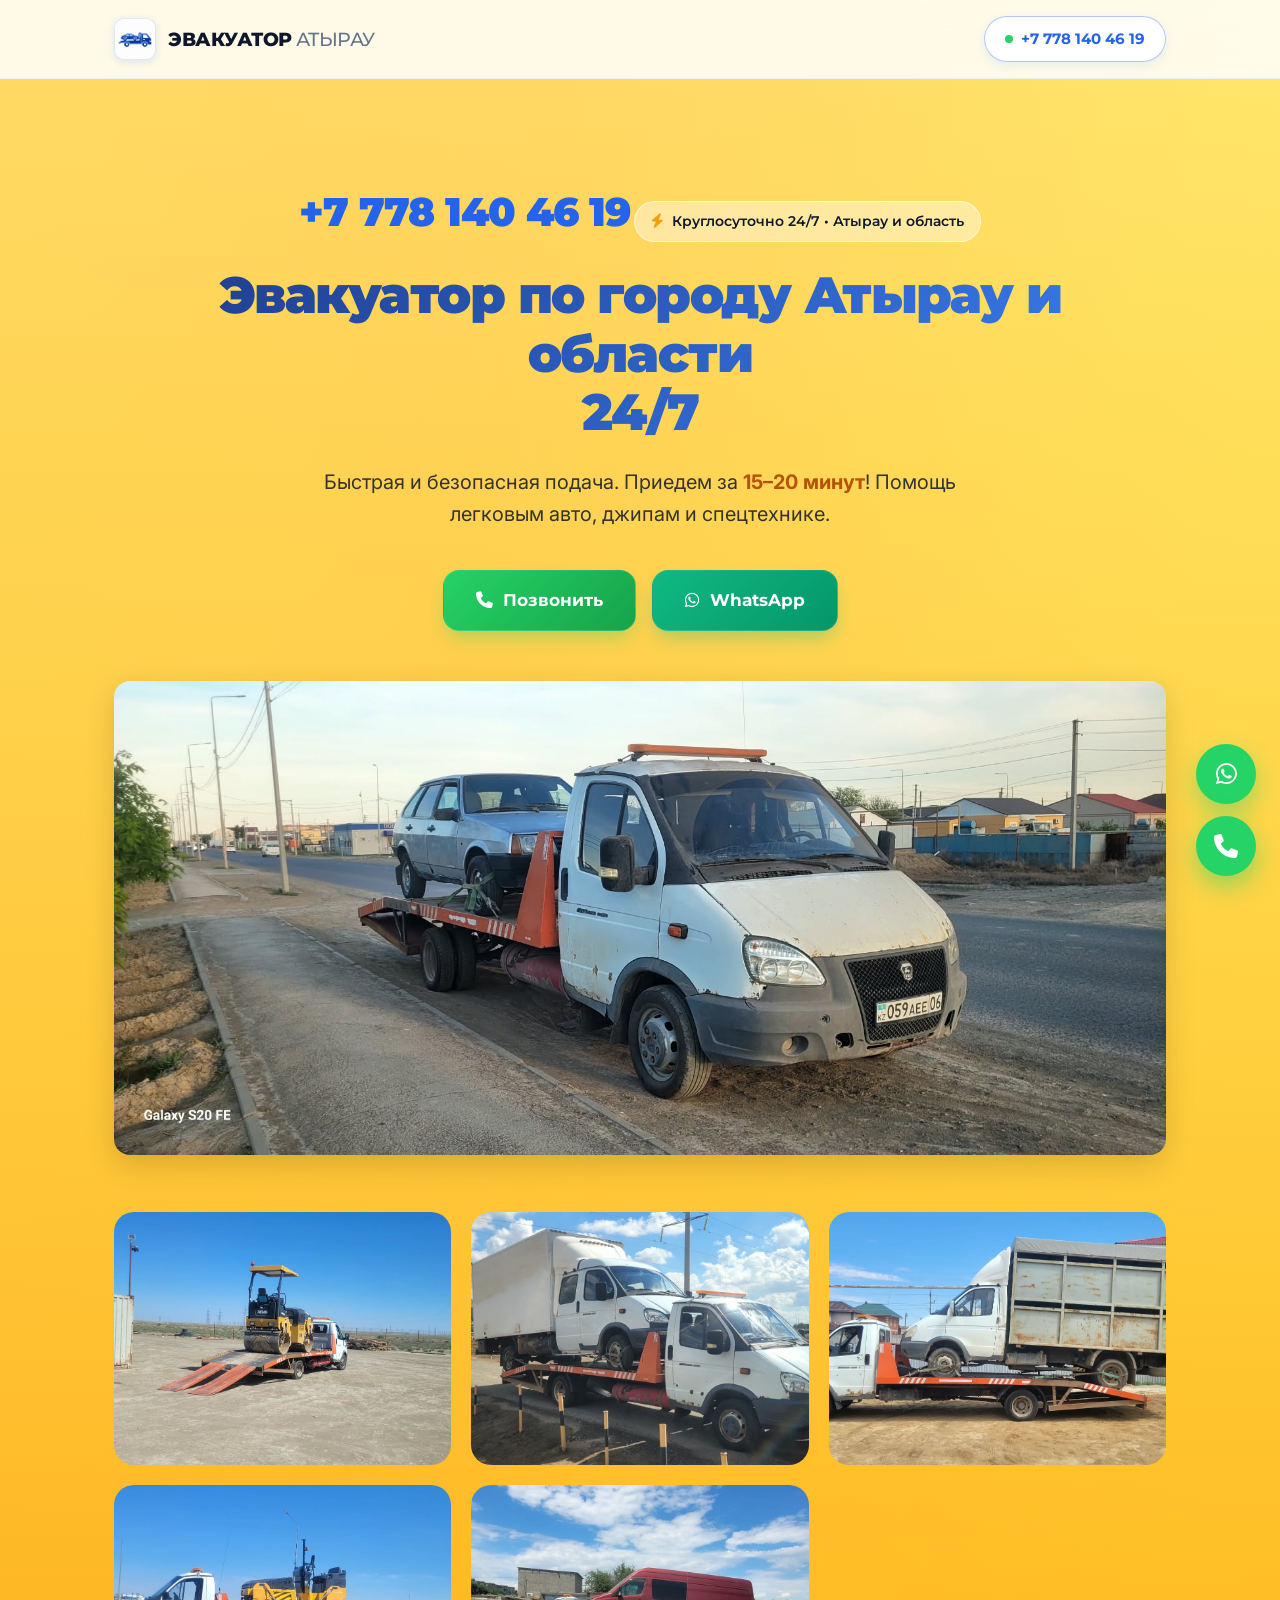
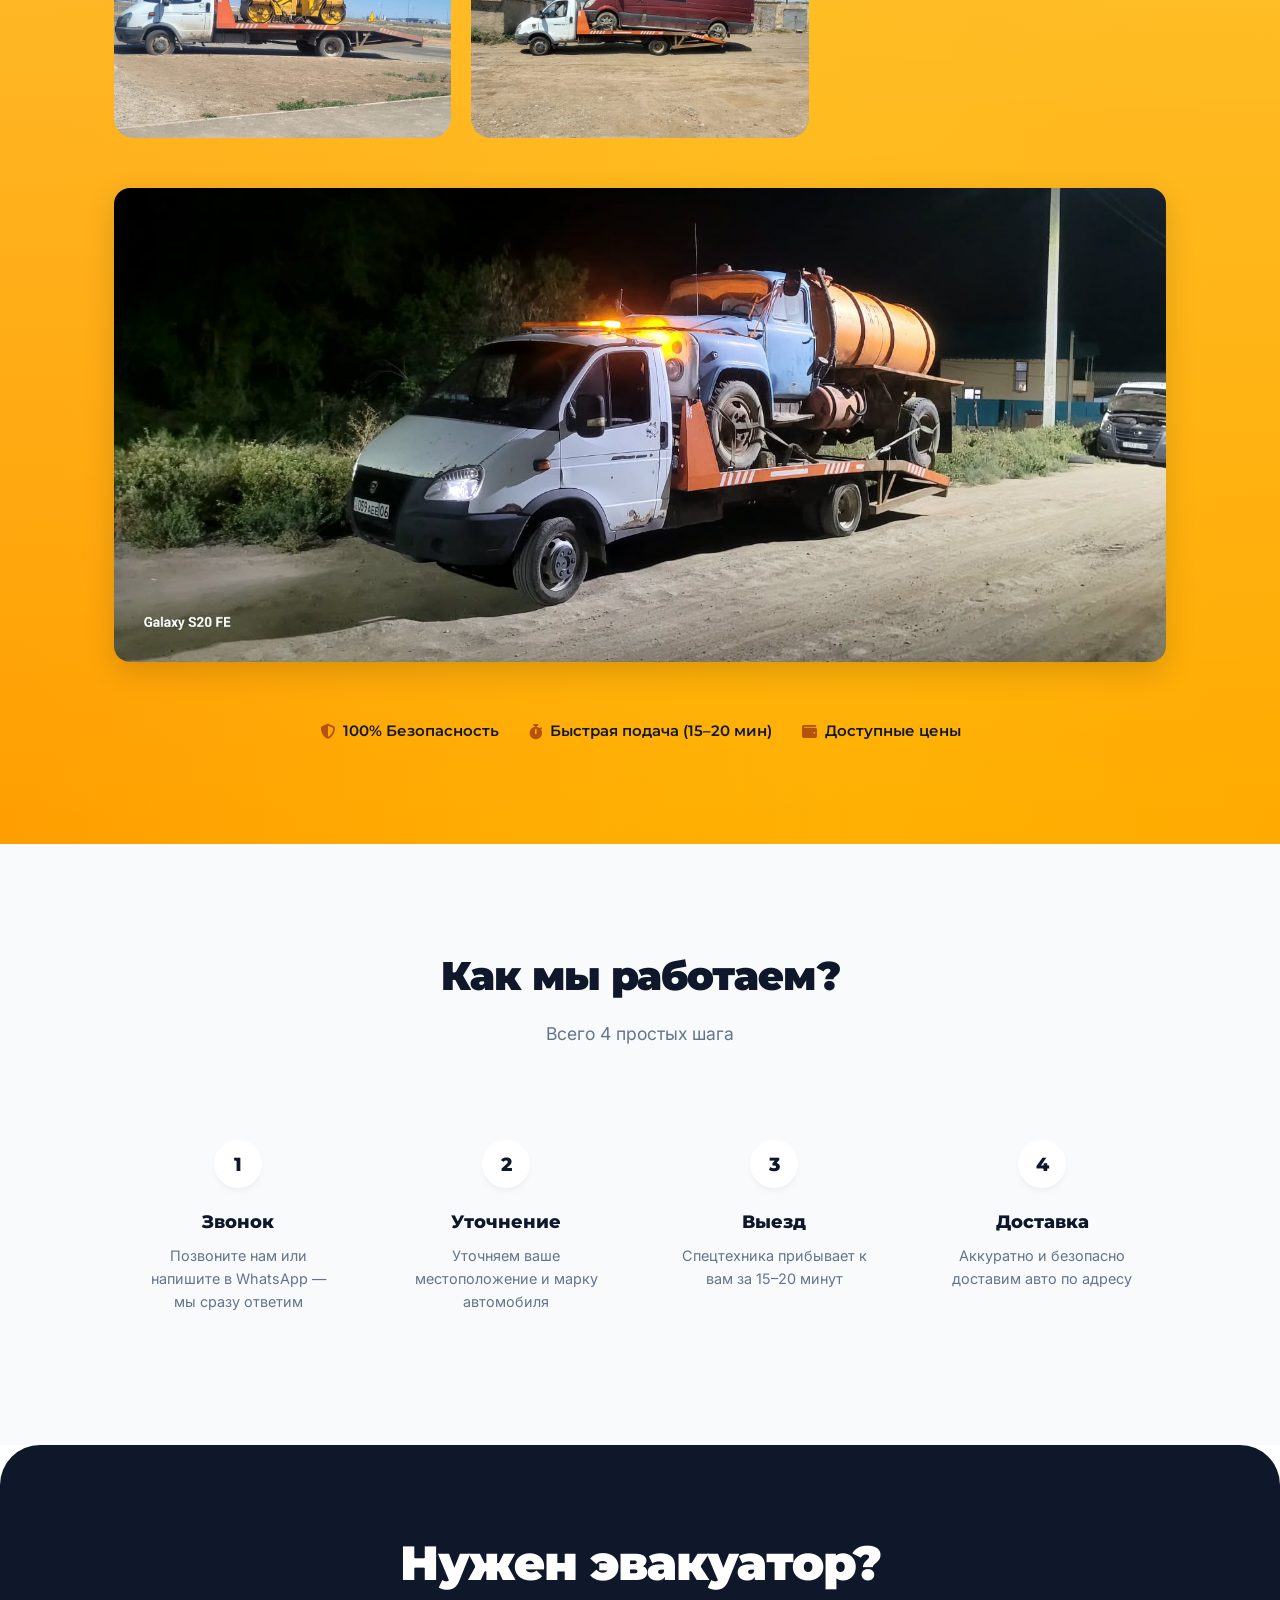
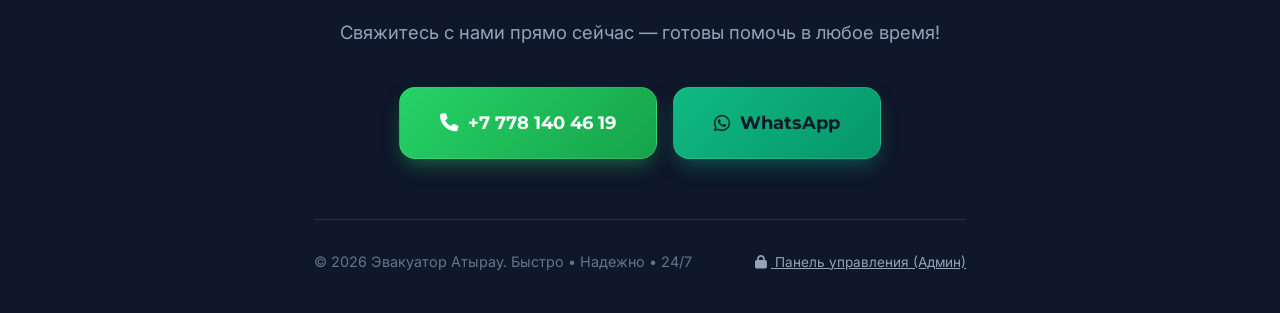
<file: evacuator-atyrau/index.html>
<!DOCTYPE html>
<html lang="ru">

<head>
    <meta charset="UTF-8">
    <meta name="viewport" content="width=device-width, initial-scale=1.0">
    <title>Эвакуатор Атырау — Круглосуточная помощь 24/7 | Подача за 15 минут</title>
    <meta name="description" content="Круглосуточный эвакуатор в Атырау и по области. Подача за 15-20 минут. Доступные цены, безопасная погрузка легковых авто, внедорожников и спецтехники. Звоните: +7 778 140 46 19">
    <link rel="preconnect" href="https://fonts.googleapis.com">
    <link rel="preconnect" href="https://fonts.gstatic.com" crossorigin>
    <link href="https://fonts.googleapis.com/css2?family=Inter:wght@400;500;600;700&family=Montserrat:wght@500;600;700;800;900&display=swap" rel="stylesheet">
    <link rel="stylesheet" href="https://cdnjs.cloudflare.com/ajax/libs/font-awesome/6.4.0/css/all.min.css">
    <link href="https://unpkg.com/aos@2.3.1/dist/aos.css" rel="stylesheet">
    <link rel="stylesheet" href="styles.css?v=8">
    <!-- Google Search & Browser Round Favicon -->
    <link rel="icon" type="image/png" href="23.png">
    <link rel="apple-touch-icon" href="23.png">
    <meta name="theme-color" content="#2563eb">
</head>

<body>

    <!-- NAVBAR -->
    <nav class="glass-nav">
        <div class="container nav-wrapper">
            <a href="#" class="brand" title="Эвакуатор Атырау">
                <img src="23.png" alt="Эвакуатор Атырау" class="brand-logo" width="42" height="42" style="width: 42px; height: 42px; object-fit: contain; border-radius: 10px; background: #ffffff; padding: 2px; box-shadow: 0 2px 8px rgba(37, 99, 235, 0.15); border: 1px solid rgba(37, 99, 235, 0.15); flex-shrink: 0;">
                <div class="brand-text">ЭВАКУАТОР<span>АТЫРАУ</span></div>
            </a>
            <div style="display: flex; gap: 10px; align-items: center;">
                <a href="tel:+77781404619" class="nav-cta" style="color: #2563eb !important; border-color: rgba(37, 99, 235, 0.35) !important;">
                    <span class="pulsing-dot"></span>
                    +7 778 140 46 19
                </a>
            </div>
        </div>
    </nav>

    <main>
        <!-- HERO SECTION -->
        <section class="hero">
            <div class="hero-bg-blur"></div>
            <div class="container hero-content">
                <a href="tel:+77781404619" data-aos="fade-down" style="display: inline-block; font-family: var(--font-heading); font-size: clamp(1.5rem, 7vw, 2.5rem); font-weight: 900; color: #2563eb !important; margin-bottom: 20px; text-decoration: none; letter-spacing: -1px; white-space: nowrap;">
                    +7 778 140 46 19
                </a>

                <div class="badge" data-aos="fade-down" data-aos-delay="100">
                    <i class="fa-solid fa-bolt text-amber"></i> Круглосуточно 24/7 • Атырау и область
                </div>

                <h1 class="hero-title text-blue" data-aos="zoom-in" data-aos-delay="100">
                    Эвакуатор по городу Атырау и области <br>
                    24/7
                </h1>

                <p class="hero-subtitle" data-aos="fade-up" data-aos-delay="150">
                    Быстрая и безопасная подача. Приедем за <strong>15–20 минут</strong>! Помощь легковым авто, джипам и спецтехнике.
                </p>

                <div class="hero-actions" data-aos="fade-up" data-aos-delay="200">
                    <a href="tel:+77781404619" class="btn btn-primary">
                        <i class="fa-solid fa-phone"></i> Позвонить
                    </a>
                    <a href="https://wa.me/77781404619" class="btn btn-secondary">
                        <i class="fa-brands fa-whatsapp"></i> WhatsApp
                    </a>
                </div>

                <div class="single-img-wrapper" style="margin-top: 40px; margin-bottom: 10px; text-align: center;" data-aos="zoom-in">
                    <img src="9 (2).jpeg" alt="Эвакуатор Атырау" style="max-width: 100%; border-radius: 16px; box-shadow: 0 10px 30px rgba(0,0,0,0.15);" loading="lazy">
                </div>

                <div class="gallery-grid" style="margin-top: 50px; margin-bottom: 50px;" data-aos="fade-up" data-aos-delay="300">
                    <div class="gallery-img-wrapper"><img src="2.jpeg" alt="Эвакуатор в работе" class="gallery-img" loading="lazy"></div>
                    <div class="gallery-img-wrapper"><img src="3.jpeg" alt="Эвакуатор в работе" class="gallery-img" loading="lazy"></div>
                    <div class="gallery-img-wrapper"><img src="4.jpeg" alt="Эвакуатор в работе" class="gallery-img" loading="lazy"></div>
                    <div class="gallery-img-wrapper"><img src="5.jpeg" alt="Эвакуатор в работе" class="gallery-img" loading="lazy"></div>
                    <div class="gallery-img-wrapper"><img src="6.jpeg" alt="Эвакуатор в работе" class="gallery-img" loading="lazy"></div>
                </div>

                <div class="single-img-wrapper" style="margin-bottom: 50px; text-align: center;" data-aos="zoom-in" data-aos-delay="400">
                    <img src="1.jpeg" alt="Эвакуатор в работе" style="max-width: 100%; border-radius: 16px; box-shadow: 0 10px 30px rgba(0,0,0,0.15);" loading="lazy">
                </div>

                <div class="hero-trust" data-aos="fade-up" data-aos-delay="500">
                    <div class="trust-item"><i class="fa-solid fa-shield-halved"></i> 100% Безопасность</div>
                    <div class="trust-item"><i class="fa-solid fa-stopwatch"></i> Быстрая подача (15–20 мин)</div>
                    <div class="trust-item"><i class="fa-solid fa-wallet"></i> Доступные цены</div>
                </div>
            </div>
        </section>

        <!-- PROCESS SECTION -->
        <section class="process section-padding bg-gray">
            <div class="container">
                <div class="section-header" data-aos="fade-up">
                    <h2>Как мы работаем?</h2>
                    <p>Всего 4 простых шага</p>
                </div>

                <div class="process-grid">
                    <div class="process-step" data-aos="flip-left" data-aos-delay="100">
                        <div class="step-num">1</div>
                        <h4>Звонок</h4>
                        <p>Позвоните нам или напишите в WhatsApp — мы сразу ответим</p>
                    </div>
                    <div class="process-step" data-aos="flip-left" data-aos-delay="200">
                        <div class="step-num">2</div>
                        <h4>Уточнение</h4>
                        <p>Уточняем ваше местоположение и марку автомобиля</p>
                    </div>
                    <div class="process-step" data-aos="flip-left" data-aos-delay="300">
                        <div class="step-num">3</div>
                        <h4>Выезд</h4>
                        <p>Спецтехника прибывает к вам за 15–20 минут</p>
                    </div>
                    <div class="process-step" data-aos="flip-left" data-aos-delay="400">
                        <div class="step-num">4</div>
                        <h4>Доставка</h4>
                        <p>Аккуратно и безопасно доставим авто по адресу</p>
                    </div>
                </div>
            </div>
        </section>

        <!-- CTA / FOOTER -->
        <footer class="footer">
            <div class="container footer-content">
                <h2 class="footer-title" data-aos="fade-up">Нужен эвакуатор?</h2>
                <p class="footer-subtitle">Свяжитесь с нами прямо сейчас — готовы помочь в любое время!</p>

                <div class="footer-actions" data-aos="zoom-in" data-aos-delay="200">
                    <a href="tel:+77781404619" class="btn btn-primary btn-large">
                        <i class="fa-solid fa-phone"></i> +7 778 140 46 19
                    </a>
                    <a href="https://wa.me/77781404619" class="btn btn-secondary btn-large footer-wa">
                        <i class="fa-brands fa-whatsapp"></i> WhatsApp
                    </a>
                </div>

                <div class="footer-bottom" style="display: flex; justify-content: space-between; align-items: center; flex-wrap: wrap; gap: 14px;">
                    <p>© 2026 Эвакуатор Атырау. Быстро • Надежно • 24/7</p>
                    <div>
                        <a href="admin.html" style="color: #94a3b8; font-size: 0.85rem; text-decoration: underline;">
                            <i class="fa-solid fa-lock" style="margin-right: 4px;"></i> Панель управления (Админ)
                        </a>
                    </div>
                </div>
            </div>
        </footer>
    </main>

    <!-- FLOATING MOBILE BUTTONS -->
    <div class="floating-call">
        <a href="https://wa.me/77781404619" class="floating-btn wa" style="background: #25d366 !important; background-color: #25d366 !important; color: #ffffff !important; box-shadow: 0 10px 25px rgba(37, 211, 102, 0.45) !important;" title="Написать в WhatsApp">
            <i class="fa-brands fa-whatsapp"></i>
        </a>
        <a href="tel:+77781404619" class="floating-btn phone" style="background: #25d366 !important; background-color: #25d366 !important; color: #ffffff !important; box-shadow: 0 10px 25px rgba(37, 211, 102, 0.5) !important;" title="Позвонить">
            <i class="fa-solid fa-phone"></i>
        </a>
    </div>


    <script src="https://unpkg.com/aos@2.3.1/dist/aos.js"></script>
    <script src="app.js"></script>
    <script>
        AOS.init({
            duration: 800,
            once: true,
            offset: 50
        });
    </script>
</body>

</html>
</file>
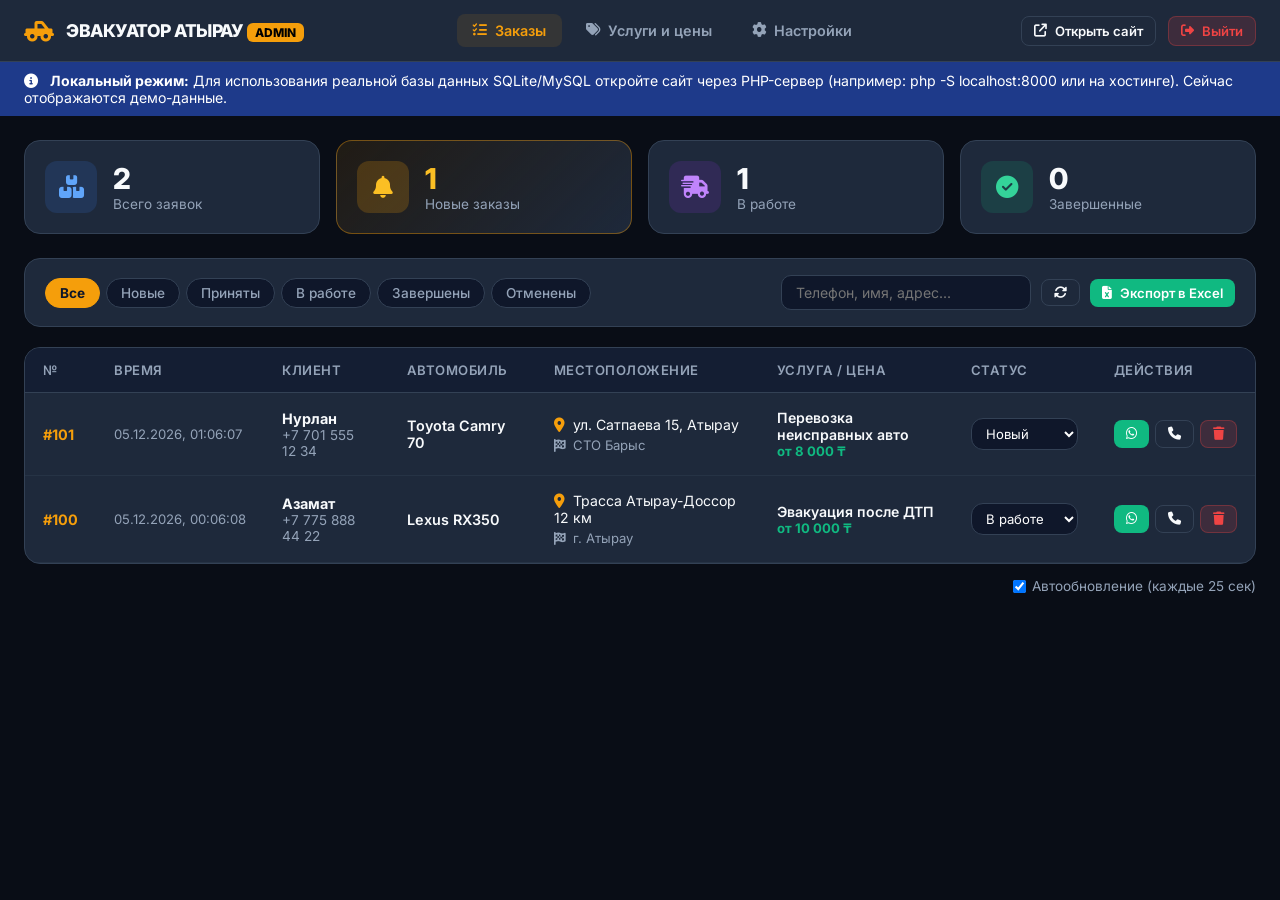
<file: evacuator-atyrau/admin.html>
<!DOCTYPE html>
<html lang="ru">

<head>
    <meta charset="UTF-8">
    <meta name="viewport" content="width=device-width, initial-scale=1.0">
    <title>Панель Управления — Эвакуатор Атырау</title>
    <link rel="preconnect" href="https://fonts.googleapis.com">
    <link rel="preconnect" href="https://fonts.gstatic.com" crossorigin>
    <link href="https://fonts.googleapis.com/css2?family=Inter:wght@400;500;600;700&family=Montserrat:wght@600;700;800;900&display=swap" rel="stylesheet">
    <link rel="stylesheet" href="https://cdnjs.cloudflare.com/ajax/libs/font-awesome/6.4.0/css/all.min.css">
    <link rel="stylesheet" href="admin.css">
    <link rel="icon" type="image/png" href="23.png">
    <link rel="apple-touch-icon" href="23.png">
    <style>
        .d-none { display: none !important; }
        .text-amber { color: #f59e0b; }
    </style>
</head>

<body>

    <!-- 1. ВХОД В СИСТЕМУ (LOGIN) -->
    <div id="loginScreen" class="login-wrapper">
        <div class="login-card">
            <div class="login-logo">
                <i class="fa-solid fa-truck-pickup"></i>
            </div>
            <h1 class="login-title">Панель Управления</h1>
            <p class="login-subtitle">Эвакуатор Атырау — Система администрирования</p>

            <form id="loginForm" onsubmit="handleLogin(event)">
                <div class="form-group">
                    <label for="loginUsername"><i class="fa-solid fa-user"></i> Логин</label>
                    <input type="text" id="loginUsername" class="form-control" placeholder="admin" value="admin" required>
                </div>
                <div class="form-group">
                    <label for="loginPassword"><i class="fa-solid fa-lock"></i> Пароль</label>
                    <input type="password" id="loginPassword" class="form-control" placeholder="••••••••" value="admin123" required>
                </div>

                <div id="loginError" style="color: #ef4444; font-size: 0.85rem; margin-bottom: 16px; font-weight: 600;"></div>

                <button type="submit" class="btn-adm btn-adm-primary">
                    <i class="fa-solid fa-right-to-bracket"></i> Войти в систему
                </button>
            </form>

            <div style="margin-top: 24px; font-size: 0.8rem; color: var(--adm-text-muted);">
                Вход по умолчанию: <b>admin</b> / <b>admin123</b>
            </div>
        </div>
    </div>

    <!-- 2. ЭКРАН УПРАВЛЕНИЯ (DASHBOARD) -->
    <div id="dashboardScreen" style="display: none;">
        <!-- Header -->
        <header class="app-header">
            <div class="header-brand">
                <i class="fa-solid fa-truck-pickup text-amber" style="font-size: 1.5rem;"></i>
                <div>
                    <span style="font-weight: 800; font-size: 1.1rem; letter-spacing: -0.5px;">ЭВАКУАТОР АТЫРАУ</span>
                    <span class="brand-badge">ADMIN</span>
                </div>
            </div>

            <nav class="header-nav">
                <button id="tabBtn_orders" class="nav-tab active" onclick="switchTab('orders')">
                    <i class="fa-solid fa-list-check"></i> Заказы
                </button>
                <button id="tabBtn_services" class="nav-tab" onclick="switchTab('services')">
                    <i class="fa-solid fa-tags"></i> Услуги и цены
                </button>
                <button id="tabBtn_settings" class="nav-tab" onclick="switchTab('settings')">
                    <i class="fa-solid fa-gear"></i> Настройки
                </button>
            </nav>

            <div class="header-user">
                <a href="index.html" target="_blank" class="btn-adm btn-adm-outline btn-adm-sm" style="text-decoration: none;">
                    <i class="fa-solid fa-arrow-up-right-from-square"></i> Открыть сайт
                </a>
                <button onclick="handleLogout()" class="btn-adm btn-adm-danger btn-adm-sm">
                    <i class="fa-solid fa-right-from-bracket"></i> Выйти
                </button>
            </div>
        </header>

        <!-- Notice if in file:/// mode -->
        <div id="localModeNotice" class="d-none" style="background: #1e3a8a; color: #fff; padding: 10px 24px; font-size: 0.88rem; display: flex; justify-content: space-between; align-items: center;">
            <div>
                <i class="fa-solid fa-circle-info" style="margin-right: 8px;"></i>
                <b>Локальный режим:</b> Для использования реальной базы данных SQLite/MySQL откройте сайт через PHP-сервер (например: <code>php -S localhost:8000</code> или на хостинге). Сейчас отображаются демо-данные.
            </div>
        </div>

        <main class="main-wrapper">

            <!-- TAB 1: ЗАКАЗЫ (ORDERS) -->
            <div id="tab_orders" class="tab-content">
                <!-- Stats -->
                <div class="stats-grid">
                    <div class="stat-card">
                        <div class="stat-icon" style="background: rgba(59, 130, 246, 0.15); color: #60a5fa;">
                            <i class="fa-solid fa-boxes-stacked"></i>
                        </div>
                        <div class="stat-info">
                            <div class="stat-val" id="statTotal">0</div>
                            <div class="stat-lbl">Всего заявок</div>
                        </div>
                    </div>

                    <div class="stat-card new">
                        <div class="stat-icon" style="background: rgba(245, 158, 11, 0.2); color: #fbbf24;">
                            <i class="fa-solid fa-bell"></i>
                        </div>
                        <div class="stat-info">
                            <div class="stat-val" id="statNew" style="color: #fbbf24;">0</div>
                            <div class="stat-lbl">Новые заказы</div>
                        </div>
                    </div>

                    <div class="stat-card">
                        <div class="stat-icon" style="background: rgba(147, 51, 234, 0.15); color: #c084fc;">
                            <i class="fa-solid fa-truck-fast"></i>
                        </div>
                        <div class="stat-info">
                            <div class="stat-val" id="statInProgress">0</div>
                            <div class="stat-lbl">В работе</div>
                        </div>
                    </div>

                    <div class="stat-card">
                        <div class="stat-icon" style="background: rgba(16, 185, 129, 0.15); color: #34d399;">
                            <i class="fa-solid fa-circle-check"></i>
                        </div>
                        <div class="stat-info">
                            <div class="stat-val" id="statCompleted">0</div>
                            <div class="stat-lbl">Завершенные</div>
                        </div>
                    </div>
                </div>

                <!-- Toolbar -->
                <div class="toolbar">
                    <div class="filter-pills">
                        <button class="pill-btn active" data-status="all" onclick="filterOrdersByStatus('all', this)">Все</button>
                        <button class="pill-btn" data-status="new" onclick="filterOrdersByStatus('new', this)">Новые</button>
                        <button class="pill-btn" data-status="accepted" onclick="filterOrdersByStatus('accepted', this)">Приняты</button>
                        <button class="pill-btn" data-status="in_progress" onclick="filterOrdersByStatus('in_progress', this)">В работе</button>
                        <button class="pill-btn" data-status="completed" onclick="filterOrdersByStatus('completed', this)">Завершены</button>
                        <button class="pill-btn" data-status="cancelled" onclick="filterOrdersByStatus('cancelled', this)">Отменены</button>
                    </div>

                    <div class="toolbar-search">
                        <input type="text" id="orderSearch" class="search-input" placeholder="Телефон, имя, адрес..." oninput="loadOrders()">
                        <button onclick="loadOrders()" class="btn-adm btn-adm-outline btn-adm-sm" title="Обновить">
                            <i class="fa-solid fa-rotate"></i>
                        </button>
                        <button onclick="exportOrdersCSV()" class="btn-adm btn-adm-success btn-adm-sm" title="Скачать Excel / CSV">
                            <i class="fa-solid fa-file-excel"></i> Экспорт в Excel
                        </button>
                    </div>
                </div>

                <!-- Table Card -->
                <div class="table-card">
                    <div style="overflow-x: auto;">
                        <table class="data-table">
                            <thead>
                                <tr>
                                    <th>№</th>
                                    <th>Время</th>
                                    <th>Клиент</th>
                                    <th>Автомобиль</th>
                                    <th>Местоположение</th>
                                    <th>Услуга / Цена</th>
                                    <th>Статус</th>
                                    <th>Действия</th>
                                </tr>
                            </thead>
                            <tbody id="ordersTableBody">
                                <!-- JS арқылы толтырылады -->
                            </tbody>
                        </table>
                    </div>
                </div>

                <div style="margin-top: 14px; display: flex; justify-content: flex-end; align-items: center; gap: 8px; font-size: 0.85rem; color: var(--adm-text-muted);">
                    <label style="cursor: pointer; display: flex; align-items: center; gap: 6px;">
                        <input type="checkbox" id="autoRefreshCheck" checked>
                        Автообновление (каждые 25 сек)
                    </label>
                </div>
            </div>

            <!-- TAB 2: УСЛУГИ И ЦЕНЫ (SERVICES & PRICING) -->
            <div id="tab_services" class="tab-content" style="display: none;">
                <div style="display: flex; justify-content: space-between; align-items: center; margin-bottom: 24px; flex-wrap: wrap; gap: 12px;">
                    <div>
                        <h2 style="font-size: 1.5rem; font-weight: 800;">Услуги и Цены</h2>
                        <p style="color: var(--adm-text-muted); font-size: 0.9rem; margin-top: 4px;">
                            Измененные здесь услуги и цены сразу отображаются на сайте
                        </p>
                    </div>
                    <button onclick="openAddServiceModal()" class="btn-adm btn-adm-primary">
                        <i class="fa-solid fa-plus"></i> Добавить услугу
                    </button>
                </div>

                <div id="servicesAdminGrid" class="services-admin-grid">
                    <!-- JS арқылы толтырылады -->
                </div>
            </div>

            <!-- TAB 3: НАСТРОЙКИ (SETTINGS) -->
            <div id="tab_settings" class="tab-content" style="display: none;">
                <div style="display: grid; grid-template-columns: repeat(auto-fit, minmax(350px, 1fr)); gap: 24px;">
                    
                    <!-- Контактные данные -->
                    <div class="stat-card" style="display: block;">
                        <h3 style="font-size: 1.2rem; font-weight: 800; margin-bottom: 16px;">
                            <i class="fa-solid fa-address-book text-amber"></i> Контактная информация
                        </h3>
                        <form onsubmit="saveContactSettings(event)">
                            <div class="form-group">
                                <label for="setPhone">Номер телефона</label>
                                <input type="text" id="setPhone" class="form-control" value="+7 778 140 46 19" required>
                            </div>
                            <div class="form-group">
                                <label for="setWhatsapp">Номер WhatsApp (только цифры)</label>
                                <input type="text" id="setWhatsapp" class="form-control" value="77781404619" required>
                            </div>
                            <div class="form-group">
                                <label for="setCity">Город / Регион</label>
                                <input type="text" id="setCity" class="form-control" value="г. Атырау и область">
                            </div>
                            <div class="form-group">
                                <label for="setHours">Режим работы</label>
                                <input type="text" id="setHours" class="form-control" value="Круглосуточно 24/7">
                            </div>
                            <button type="submit" class="btn-adm btn-adm-primary" style="width: 100%;">
                                <i class="fa-solid fa-floppy-disk"></i> Сохранить
                            </button>
                        </form>
                    </div>

                    <!-- Смена пароля -->
                    <div class="stat-card" style="display: block;">
                        <h3 style="font-size: 1.2rem; font-weight: 800; margin-bottom: 16px;">
                            <i class="fa-solid fa-shield-halved text-amber"></i> Пароль администратора
                        </h3>
                        <form id="passwordForm" onsubmit="changePassword(event)">
                            <div class="form-group">
                                <label for="oldPassword">Текущий пароль</label>
                                <input type="password" id="oldPassword" class="form-control" required placeholder="admin123">
                            </div>
                            <div class="form-group">
                                <label for="newPassword">Новый пароль</label>
                                <input type="password" id="newPassword" class="form-control" required placeholder="Не менее 6 символов">
                            </div>
                            <button type="submit" class="btn-adm btn-adm-outline" style="width: 100%;">
                                <i class="fa-solid fa-key"></i> Обновить пароль
                            </button>
                        </form>

                        <div style="margin-top: 28px; padding-top: 20px; border-top: 1px solid var(--adm-border);">
                            <div style="font-size: 0.85rem; color: var(--adm-text-muted); margin-bottom: 8px;">
                                Статус базы данных и системы:
                            </div>
                            <span id="dbInfoBadge" class="badge-status status-accepted" style="font-size: 0.85rem;">
                                SQLite / MySQL
                            </span>
                        </div>
                    </div>

                </div>
            </div>

        </main>
    </div>

    <!-- 3. МОДАЛЬНОЕ ОКНО ДОБАВЛЕНИЯ/РЕДАКТИРОВАНИЯ УСЛУГИ -->
    <div id="serviceModal" class="modal-overlay">
        <div class="modal-card">
            <div class="modal-header">
                <h3 id="serviceModalTitle" style="font-weight: 800; font-size: 1.25rem;">Добавить услугу</h3>
                <button type="button" class="modal-close" onclick="closeServiceModal()">
                    <i class="fa-solid fa-xmark"></i>
                </button>
            </div>
            <form id="serviceForm" onsubmit="handleServiceSubmit(event)">
                <input type="hidden" id="serviceId">

                <div class="form-group">
                    <label for="serviceTitle">Название услуги (Заголовок) *</label>
                    <input type="text" id="serviceTitle" class="form-control" placeholder="Например: Эвакуация после ДТП" required>
                </div>

                <div style="display: grid; grid-template-columns: 1fr 1fr; gap: 14px;">
                    <div class="form-group">
                        <label for="servicePrice">Цена *</label>
                        <input type="text" id="servicePrice" class="form-control" placeholder="от 10 000 ₸" required>
                    </div>
                    <div class="form-group">
                        <label for="serviceIcon">Иконка (FontAwesome)</label>
                        <input type="text" id="serviceIcon" class="form-control" placeholder="fa-solid fa-car-burst" value="fa-solid fa-truck-pickup">
                    </div>
                </div>

                <div class="form-group">
                    <label for="serviceDesc">Описание</label>
                    <textarea id="serviceDesc" class="form-control" rows="3" placeholder="Краткая информация об услуге..."></textarea>
                </div>

                <div style="display: grid; grid-template-columns: 1fr 1fr; gap: 14px; margin-bottom: 20px;">
                    <div class="form-group">
                        <label for="serviceSort">Порядковый номер (Сортировка)</label>
                        <input type="number" id="serviceSort" class="form-control" value="0">
                    </div>
                    <div class="form-group" style="display: flex; align-items: center; padding-top: 24px;">
                        <label style="display: flex; align-items: center; gap: 8px; cursor: pointer;">
                            <input type="checkbox" id="serviceIsActive" checked>
                            <b>Показывать на сайте</b>
                        </label>
                    </div>
                </div>

                <div style="display: flex; justify-content: flex-end; gap: 10px;">
                    <button type="button" class="btn-adm btn-adm-outline" onclick="closeServiceModal()">Отмена</button>
                    <button type="submit" class="btn-adm btn-adm-primary">
                        <i class="fa-solid fa-check"></i> Сохранить
                    </button>
                </div>
            </form>
        </div>
    </div>

    <script src="admin.js"></script>
</body>

</html>
</file>
<file: evacuator-atyrau/styles.css>
/* ==========================================================================
   PREMIUM ENTERPRISE DESIGN - SLEEK & MODERN
   ========================================================================== */

:root {
    --bg-main: #ffffff;
    --bg-gray: #f8fafc;
    --text-main: #0f172a;
    --text-muted: #64748b;
    --accent-amber: #f59e0b;
    --accent-hover: #d97706;
    --card-border: #e2e8f0;
    --wa-color: #25d366;
    
    --font-heading: 'Montserrat', sans-serif;
    --font-body: 'Inter', sans-serif;
    
    --shadow-sm: 0 4px 6px -1px rgba(0, 0, 0, 0.05);
    --shadow-md: 0 10px 25px -5px rgba(0, 0, 0, 0.05);
    --shadow-hover: 0 20px 40px -10px rgba(0, 0, 0, 0.08);
}

* {
    margin: 0;
    padding: 0;
    box-sizing: border-box;
}

body {
    font-family: var(--font-body);
    background-color: var(--bg-main);
    color: var(--text-main);
    line-height: 1.6;
    -webkit-font-smoothing: antialiased;
    overflow-x: hidden;
}

h1, h2, h3, h4, h5, h6 {
    font-family: var(--font-heading);
}

.container {
    width: 100%;
    max-width: 1100px;
    margin: 0 auto;
    padding: 0 24px;
}

a { text-decoration: none; color: inherit; }
.text-amber { color: var(--accent-amber); }
.text-green { color: var(--wa-color); }
.bg-gray { background-color: var(--bg-gray); }

/* --- ANIMATIONS --- */
@keyframes fadeInUp {
    from { opacity: 0; transform: translateY(20px); }
    to { opacity: 1; transform: translateY(0); }
}

@keyframes pulse {
    0% { box-shadow: 0 0 0 0 rgba(37, 211, 102, 0.4); }
    70% { box-shadow: 0 0 0 6px rgba(37, 211, 102, 0); }
    100% { box-shadow: 0 0 0 0 rgba(37, 211, 102, 0); }
}

@keyframes ctaPulsePrimary {
    0%, 100% {
        transform: translateY(0) scale(1);
        box-shadow: 0 10px 20px -5px rgba(37, 211, 102, 0.4);
    }
    50% {
        transform: translateY(-6px) scale(1.04);
        box-shadow: 0 18px 32px -4px rgba(37, 211, 102, 0.7);
    }
}

@keyframes ctaPulseSecondary {
    0%, 100% {
        transform: translateY(0) scale(1);
        box-shadow: 0 10px 20px -5px rgba(16, 185, 129, 0.4);
    }
    50% {
        transform: translateY(-6px) scale(1.04);
        box-shadow: 0 18px 32px -4px rgba(16, 185, 129, 0.7);
    }
}

@keyframes phoneRing {
    0%, 100% { transform: rotate(0deg); }
    10%, 30% { transform: rotate(-16deg) scale(1.15); }
    20%, 40% { transform: rotate(16deg) scale(1.15); }
    50% { transform: rotate(0deg) scale(1); }
}

@keyframes waShake {
    0%, 100% { transform: scale(1); }
    20% { transform: scale(1.25) rotate(-12deg); }
    40% { transform: scale(1.25) rotate(12deg); }
    60% { transform: scale(1.15) rotate(0deg); }
}

@keyframes logoDrive {
    0% {
        transform: translateY(0) translateX(0) rotate(0deg) scale(1);
        box-shadow: 0 4px 14px rgba(245, 158, 11, 0.4);
    }
    20% {
        transform: translateY(-4px) translateX(2px) rotate(2.5deg) scale(1.03);
        box-shadow: 0 8px 20px rgba(245, 158, 11, 0.65);
    }
    40% {
        transform: translateY(1px) translateX(3px) rotate(-1.5deg) scale(0.99);
        box-shadow: 0 3px 10px rgba(245, 158, 11, 0.4);
    }
    60% {
        transform: translateY(-5px) translateX(-2px) rotate(2deg) scale(1.04);
        box-shadow: 0 9px 22px rgba(245, 158, 11, 0.7);
    }
    80% {
        transform: translateY(1px) translateX(-2px) rotate(-1.5deg) scale(0.99);
        box-shadow: 0 3px 10px rgba(245, 158, 11, 0.4);
    }
    100% {
        transform: translateY(0) translateX(0) rotate(0deg) scale(1);
        box-shadow: 0 4px 14px rgba(245, 158, 11, 0.4);
    }
}

/* --- NAVBAR --- */
.glass-nav {
    position: fixed;
    top: 0; left: 0; width: 100%;
    background: rgba(255, 255, 255, 0.85);
    backdrop-filter: blur(16px);
    border-bottom: 1px solid rgba(226, 232, 240, 0.6);
    z-index: 100;
    padding: 16px 0;
}

.nav-wrapper {
    display: flex;
    justify-content: space-between;
    align-items: center;
}

.brand {
    display: flex;
    align-items: center;
    gap: 12px;
}

.brand-icon {
    width: 40px; height: 40px;
    background: #fff;
    color: #1e3a8a;
    border-radius: 10px;
    display: flex; align-items: center; justify-content: center;
    font-size: 1.1rem;
    box-shadow: 0 4px 10px rgba(0, 0, 0, 0.08);
}

.brand-logo {
    width: 42px;
    height: 42px;
    border-radius: 10px;
    object-fit: contain;
    background: #ffffff;
    box-shadow: 0 2px 8px rgba(37, 99, 235, 0.15);
    border: 1px solid rgba(37, 99, 235, 0.15);
    display: block;
    cursor: pointer;
    flex-shrink: 0;
    transition: transform 0.3s ease, box-shadow 0.3s ease;
}
.brand-logo:hover {
    transform: scale(1.05);
    box-shadow: 0 4px 12px rgba(37, 99, 235, 0.25);
}

.brand-text {
    font-family: var(--font-heading);
    font-weight: 800;
    font-size: 1.2rem;
    letter-spacing: -0.5px;
}
.brand-text span {
    font-weight: 500;
    color: var(--text-muted);
    margin-left: 4px;
}

.nav-cta {
    font-family: var(--font-heading);
    display: flex;
    align-items: center;
    gap: 8px;
    background: #fff;
    border: 1px solid rgba(37, 99, 235, 0.35);
    padding: 10px 20px;
    border-radius: 100px;
    font-weight: 700;
    font-size: 0.95rem;
    color: #2563eb !important;
    box-shadow: 0 4px 12px rgba(37, 99, 235, 0.1);
    transition: all 0.3s;
    white-space: nowrap;
}

.nav-cta:hover {
    border-color: #2563eb;
    color: #1d4ed8 !important;
    background: #eff6ff;
    transform: translateY(-2px);
    box-shadow: 0 6px 16px rgba(37, 99, 235, 0.18);
}

.pulsing-dot {
    width: 8px; height: 8px;
    background: var(--wa-color);
    border-radius: 50%;
    animation: pulse 2s infinite;
}

/* --- HERO SECTION --- */
.hero {
    position: relative;
    padding: 180px 0 100px;
    text-align: center;
    background-color: #ffb703;
    background-image: 
        radial-gradient(at 0% 0%, #ffc300 0px, transparent 50%),
        radial-gradient(at 100% 0%, #ffd60a 0px, transparent 50%),
        radial-gradient(at 100% 100%, #ffaa00 0px, transparent 50%),
        radial-gradient(at 0% 100%, #ff9e00 0px, transparent 50%);
    z-index: 1;
}

/* Modern ambient glow overlay */
.hero::before {
    content: '';
    position: absolute;
    top: 0; left: 0; width: 100%; height: 100%;
    background: linear-gradient(180deg, rgba(255,255,255,0.4) 0%, rgba(255,255,255,0) 100%);
    z-index: -1;
}

.hero-content {
    position: relative;
    z-index: 1; /* Above the overlay */
}

.hero-bg-blur {
    display: none; /* Hide old radial blur */
}

.badge {
    font-family: var(--font-heading);
    display: inline-flex;
    align-items: center;
    gap: 8px;
    background: rgba(255, 255, 255, 0.4);
    border: 1px solid rgba(255, 255, 255, 0.6);
    backdrop-filter: blur(8px);
    padding: 8px 16px;
    border-radius: 100px;
    font-weight: 600;
    font-size: 0.9rem;
    color: var(--text-main);
    margin-bottom: 24px;
    animation: fadeInUp 0.6s ease backwards;
}

.hero-title {
    font-size: 3.2rem;
    font-weight: 900;
    line-height: 1.15;
    letter-spacing: -1.5px;
    margin-bottom: 24px;
    color: var(--text-main);
    animation: fadeInUp 0.6s ease 0.1s backwards;
}

.text-gradient {
    background: linear-gradient(135deg, var(--text-main) 0%, #4338ca 100%);
    -webkit-background-clip: text;
    -webkit-text-fill-color: transparent;
}

.text-blue {
    background: linear-gradient(135deg, #1e3a8a 0%, #3b82f6 100%);
    -webkit-background-clip: text;
    -webkit-text-fill-color: transparent;
    color: #1e3a8a;
}

.hero-subtitle {
    font-size: 1.25rem;
    color: rgba(15, 23, 42, 0.85);
    max-width: 650px;
    margin: 0 auto 40px;
    animation: fadeInUp 0.6s ease 0.2s backwards;
}
.hero-subtitle strong { color: #b45309; }

.hero-actions {
    display: flex;
    justify-content: center;
    gap: 16px;
    margin-bottom: 50px;
    animation: fadeInUp 0.6s ease 0.3s backwards;
}

.btn {
    font-family: var(--font-heading);
    display: inline-flex;
    align-items: center;
    justify-content: center;
    gap: 10px;
    padding: 16px 32px;
    border-radius: 16px;
    font-weight: 700;
    font-size: 1.05rem;
    transition: all 0.3s;
    cursor: pointer;
    border: none;
}

.btn-primary {
    background: linear-gradient(135deg, #25d366 0%, #16a34a 100%);
    color: #fff;
    box-shadow: 0 10px 20px -5px rgba(37, 211, 102, 0.4);
    border: 1px solid rgba(255, 255, 255, 0.1);
    animation: ctaPulsePrimary 2.4s infinite ease-in-out;
}
.btn-primary:hover {
    animation-play-state: paused;
    background: linear-gradient(135deg, #22c55e 0%, #15803d 100%);
    transform: translateY(-4px) scale(1.04);
    box-shadow: 0 18px 32px -5px rgba(37, 211, 102, 0.7);
}
.btn-primary i {
    display: inline-block;
    animation: phoneRing 2.4s infinite ease-in-out;
}

.btn-secondary {
    background: linear-gradient(135deg, #10b981 0%, #059669 100%);
    color: #fff;
    border: 1px solid rgba(255, 255, 255, 0.1);
    box-shadow: 0 10px 20px -5px rgba(16, 185, 129, 0.4);
    animation: ctaPulseSecondary 2.4s infinite ease-in-out 1.2s;
}
.btn-secondary:hover {
    animation-play-state: paused;
    background: linear-gradient(135deg, #059669 0%, #047857 100%);
    transform: translateY(-4px) scale(1.04);
    box-shadow: 0 18px 32px -5px rgba(16, 185, 129, 0.7);
}
.btn-secondary i {
    display: inline-block;
    animation: waShake 2.4s infinite ease-in-out 1.2s;
}

.hero-trust {
    font-family: var(--font-heading);
    display: flex;
    justify-content: center;
    gap: 30px;
    animation: fadeInUp 0.6s ease 0.4s backwards;
}

.trust-item {
    font-size: 0.95rem;
    font-weight: 600;
    color: var(--text-main);
    display: flex;
    align-items: center;
    gap: 8px;
}
.trust-item i { color: #b45309; }

/* --- COMMON SECTIONS --- */
.section-padding { padding: 100px 0; }

.section-header {
    text-align: center;
    margin-bottom: 60px;
}
.section-header h2 {
    font-size: 2.5rem;
    font-weight: 900;
    letter-spacing: -1px;
    margin-bottom: 12px;
}
.section-header p {
    font-size: 1.1rem;
    color: var(--text-muted);
}

.card {
    background: #fff;
    border: 1px solid var(--card-border);
    border-radius: 24px;
    padding: 32px;
    transition: all 0.4s;
    box-shadow: var(--shadow-sm);
}
.card:hover {
    box-shadow: var(--shadow-hover);
    transform: translateY(-5px);
    border-color: rgba(15, 23, 42, 0.1);
}

/* --- SERVICES --- */
.services-grid {
    display: grid;
    grid-template-columns: repeat(3, 1fr);
    gap: 24px;
}

.icon-box {
    width: 56px; height: 56px;
    background: var(--bg-gray);
    border-radius: 16px;
    display: flex; align-items: center; justify-content: center;
    font-size: 1.5rem;
    color: var(--text-main);
    margin-bottom: 24px;
    transition: all 0.3s;
}
.service-card:hover .icon-box {
    background: var(--text-main);
    color: #fff;
    transform: scale(1.05) rotate(-5deg);
}

.service-card h3 {
    font-size: 1.3rem;
    font-weight: 800;
    margin-bottom: 12px;
}
.service-card p {
    color: var(--text-muted);
    font-size: 0.95rem;
}

/* --- GALLERY --- */
.gallery-grid {
    display: grid;
    grid-template-columns: repeat(3, 1fr);
    gap: 20px;
}

.gallery-img-wrapper {
    position: relative;
    border-radius: 20px;
    overflow: hidden;
    aspect-ratio: 4/3;
}

.gallery-img {
    width: 100%;
    height: 100%;
    object-fit: cover;
    transition: transform 0.6s cubic-bezier(0.16, 1, 0.3, 1);
}

.gallery-img-wrapper:hover .gallery-img {
    transform: scale(1.08);
}

/* --- PROCESS --- */
.process-grid {
    display: grid;
    grid-template-columns: repeat(4, 1fr);
    gap: 20px;
}

.process-step {
    background: var(--bg-gray);
    padding: 32px 24px;
    border-radius: 24px;
    text-align: center;
    transition: all 0.3s;
}
.process-step:hover {
    background: #fff;
    box-shadow: var(--shadow-md);
    transform: translateY(-5px);
}

.step-num {
    font-family: var(--font-heading);
    width: 48px; height: 48px;
    background: #fff;
    border-radius: 50%;
    display: flex; align-items: center; justify-content: center;
    font-weight: 800;
    font-size: 1.2rem;
    margin: 0 auto 20px;
    box-shadow: var(--shadow-sm);
    color: var(--text-main);
}

.process-step h4 {
    font-size: 1.1rem;
    font-weight: 800;
    margin-bottom: 8px;
}
.process-step p {
    font-size: 0.9rem;
    color: var(--text-muted);
}

/* --- FOOTER --- */
.footer {
    background: var(--text-main);
    color: #fff;
    padding: 80px 0 40px;
    text-align: center;
    border-top-left-radius: 40px;
    border-top-right-radius: 40px;
}

.footer-content {
    max-width: 700px;
}

.footer-title {
    font-size: 3rem;
    font-weight: 900;
    letter-spacing: -1px;
    margin-bottom: 16px;
}

.footer-subtitle {
    font-size: 1.15rem;
    color: #94a3b8;
    margin-bottom: 40px;
}

.footer-actions {
    display: flex;
    justify-content: center;
    gap: 16px;
    margin-bottom: 60px;
}

.btn-large {
    padding: 20px 40px;
    font-size: 1.15rem;
}

.footer-wa {
    color: var(--text-main);
}

.footer-bottom {
    border-top: 1px solid rgba(255,255,255,0.1);
    padding-top: 30px;
    color: #64748b;
    font-size: 0.9rem;
}

/* --- MEDIA QUERIES --- */
@media (max-width: 1024px) {
    .hero-title { font-size: 2.6rem; }
    .services-grid { grid-template-columns: repeat(2, 1fr); }
    .gallery-grid { grid-template-columns: repeat(2, 1fr); }
    .process-grid { grid-template-columns: repeat(2, 1fr); }
}

@media (max-width: 768px) {
    .nav-cta { padding: 6px 12px; font-size: 0.75rem; }
    .brand-text { font-size: 0.95rem; }
    .brand-icon { width: 32px; height: 32px; font-size: 0.9rem; }
    .brand-logo { width: 38px; height: 38px; border-radius: 10px; }
    
    .hero { padding: 140px 0 60px; }
    .hero-title { font-size: 2rem; }
    .hero-subtitle { font-size: 1.1rem; }
    .hero-actions { flex-direction: column; width: 100%; }
    .hero-actions .btn { width: 100%; justify-content: center; }
    .hero-trust { flex-direction: column; gap: 15px; align-items: center; }
    
    .section-header h2 { font-size: 2rem; }
    .services-grid { grid-template-columns: 1fr; }
    .gallery-grid { grid-template-columns: 1fr; }
    .process-grid { grid-template-columns: 1fr; }
    
    .footer-title { font-size: 2.2rem; }
    .footer-actions { flex-direction: column; }
    .btn-large { width: 100%; }
}

@media (max-width: 480px) {
    .hero-title { font-size: 1.65rem; }
}

/* --- SERVICE CARD PRICE BADGES & BUTTON --- */
.service-card {
    display: flex;
    flex-direction: column;
    justify-content: space-between;
}
.service-card-price {
    display: inline-block;
    font-size: 1.15rem;
    font-weight: 800;
    color: #16a34a;
    background: #dcfce7;
    padding: 6px 14px;
    border-radius: 100px;
    margin: 14px 0 16px;
    align-self: flex-start;
}
.btn-service-order {
    margin-top: 10px;
    padding: 10px 18px;
    background: #0f172a;
    color: #ffffff;
    font-size: 0.9rem;
    font-weight: 700;
    border-radius: 12px;
    text-align: center;
    border: none;
    cursor: pointer;
    transition: all 0.3s;
    display: flex;
    align-items: center;
    justify-content: center;
    gap: 8px;
    text-decoration: none;
}
.btn-service-order:hover {
    background: var(--accent-amber);
    color: #0f172a;
    transform: translateY(-2px);
}

/* --- ORDER FORM SECTION --- */
.order-section {
    background: linear-gradient(180deg, #f8fafc 0%, #ffffff 100%);
    padding: 90px 0;
    position: relative;
}
.order-box {
    background: #ffffff;
    border: 1px solid var(--card-border);
    border-radius: 30px;
    padding: 44px;
    box-shadow: 0 20px 40px -15px rgba(0, 0, 0, 0.08);
    max-width: 860px;
    margin: 0 auto;
}
.order-grid {
    display: grid;
    grid-template-columns: repeat(2, 1fr);
    gap: 20px;
    margin-top: 28px;
}
.order-group {
    display: flex;
    flex-direction: column;
    gap: 8px;
    text-align: left;
}
.order-group.full-width {
    grid-column: 1 / -1;
}
.order-group label {
    font-size: 0.9rem;
    font-weight: 700;
    color: var(--text-main);
}
.order-input {
    width: 100%;
    padding: 14px 18px;
    border: 1.5px solid #cbd5e1;
    border-radius: 14px;
    font-size: 1rem;
    font-family: inherit;
    background: #f8fafc;
    transition: all 0.2s;
}
.order-input:focus {
    outline: none;
    border-color: #25d366;
    background: #ffffff;
    box-shadow: 0 0 0 4px rgba(37, 211, 102, 0.15);
}
.btn-submit-order {
    grid-column: 1 / -1;
    margin-top: 12px;
    padding: 18px;
    font-size: 1.15rem;
    font-weight: 800;
    background: linear-gradient(135deg, #25d366 0%, #16a34a 100%);
    color: #ffffff;
    border: none;
    border-radius: 16px;
    cursor: pointer;
    box-shadow: 0 10px 25px -5px rgba(37, 211, 102, 0.5);
    transition: all 0.3s;
    display: flex;
    align-items: center;
    justify-content: center;
    gap: 10px;
}
.btn-submit-order:hover {
    transform: translateY(-3px);
    box-shadow: 0 16px 30px -5px rgba(37, 211, 102, 0.7);
}

/* Floating Quick Call Button on Mobile */
.floating-call {
    position: fixed;
    bottom: 24px;
    right: 24px;
    z-index: 99;
    display: flex;
    flex-direction: column;
    gap: 12px;
}
.floating-btn {
    width: 60px;
    height: 60px;
    border-radius: 50%;
    display: flex;
    align-items: center;
    justify-content: center;
    color: #fff;
    font-size: 1.5rem;
    box-shadow: 0 10px 25px rgba(0,0,0,0.25);
    transition: transform 0.3s;
    text-decoration: none;
}
.floating-btn.wa {
    background: #25d366 !important;
    background-color: #25d366 !important;
    box-shadow: 0 10px 25px rgba(37, 211, 102, 0.45) !important;
}
.floating-btn.phone {
    background: #25d366 !important;
    background-color: #25d366 !important;
    box-shadow: 0 10px 25px rgba(37, 211, 102, 0.5) !important;
}
.floating-btn:hover {
    transform: scale(1.12);
}

@media (max-width: 768px) {
    .order-box { padding: 24px 18px; }
    .order-grid { grid-template-columns: 1fr; }
    .order-group.full-width { grid-column: auto; }
}
</file>
<file: evacuator-atyrau/admin.css>
/* ==========================================================================
   ADMIN PANEL STYLES — ЭВАКУАТОР АТЫРАУ
   ========================================================================== */

:root {
    --adm-bg: #0f172a;
    --adm-surface: #1e293b;
    --adm-surface-light: #334155;
    --adm-border: #334155;
    --adm-text: #f8fafc;
    --adm-text-muted: #94a3b8;
    --adm-primary: #f59e0b;
    --adm-primary-hover: #d97706;
    --adm-success: #10b981;
    --adm-info: #3b82f6;
    --adm-danger: #ef4444;
    --adm-warning: #f59e0b;
    --adm-radius: 12px;
}

* {
    margin: 0;
    padding: 0;
    box-sizing: border-box;
    font-family: 'Inter', -apple-system, BlinkMacSystemFont, 'Segoe UI', Roboto, sans-serif;
}

body {
    background: #090d16;
    color: var(--adm-text);
    min-height: 100vh;
    display: flex;
    flex-direction: column;
}

/* --- LOGIN SCREEN --- */
.login-wrapper {
    display: flex;
    align-items: center;
    justify-content: center;
    min-height: 100vh;
    padding: 20px;
    background: radial-gradient(circle at 50% 20%, #1e293b 0%, #090d16 80%);
}

.login-card {
    background: var(--adm-surface);
    border: 1px solid var(--adm-border);
    border-radius: 20px;
    padding: 40px;
    width: 100%;
    max-width: 420px;
    box-shadow: 0 25px 50px -12px rgba(0, 0, 0, 0.5);
    text-align: center;
}

.login-logo {
    width: 64px;
    height: 64px;
    background: linear-gradient(135deg, #f59e0b, #d97706);
    color: #fff;
    border-radius: 16px;
    display: inline-flex;
    align-items: center;
    justify-content: center;
    font-size: 1.8rem;
    margin-bottom: 20px;
}

.login-title {
    font-size: 1.5rem;
    font-weight: 800;
    margin-bottom: 8px;
}

.login-subtitle {
    color: var(--adm-text-muted);
    font-size: 0.9rem;
    margin-bottom: 28px;
}

.form-group {
    text-align: left;
    margin-bottom: 20px;
}

.form-group label {
    display: block;
    font-size: 0.85rem;
    font-weight: 600;
    color: var(--adm-text-muted);
    margin-bottom: 8px;
}

.form-control {
    width: 100%;
    padding: 12px 16px;
    background: #0f172a;
    border: 1px solid var(--adm-border);
    border-radius: var(--adm-radius);
    color: #fff;
    font-size: 0.95rem;
    transition: all 0.2s;
}

.form-control:focus {
    outline: none;
    border-color: var(--adm-primary);
    box-shadow: 0 0 0 3px rgba(245, 158, 11, 0.2);
}

.btn-adm {
    display: inline-flex;
    align-items: center;
    justify-content: center;
    gap: 8px;
    padding: 12px 20px;
    border-radius: var(--adm-radius);
    font-weight: 600;
    font-size: 0.95rem;
    cursor: pointer;
    border: none;
    transition: all 0.2s;
    text-decoration: none;
}

.btn-adm-primary {
    background: var(--adm-primary);
    color: #0f172a;
    width: 100%;
    font-weight: 700;
}
.btn-adm-primary:hover {
    background: var(--adm-primary-hover);
}

.btn-adm-success {
    background: var(--adm-success);
    color: #fff;
}
.btn-adm-success:hover { background: #059669; }

.btn-adm-outline {
    background: transparent;
    border: 1px solid var(--adm-border);
    color: var(--adm-text);
}
.btn-adm-outline:hover {
    background: var(--adm-surface-light);
}

.btn-adm-danger {
    background: rgba(239, 68, 68, 0.15);
    color: var(--adm-danger);
    border: 1px solid rgba(239, 68, 68, 0.3);
}
.btn-adm-danger:hover {
    background: var(--adm-danger);
    color: #fff;
}

.btn-adm-sm {
    padding: 6px 12px;
    font-size: 0.82rem;
    border-radius: 8px;
}

/* --- APP LAYOUT --- */
.app-header {
    background: var(--adm-surface);
    border-bottom: 1px solid var(--adm-border);
    padding: 14px 24px;
    display: flex;
    justify-content: space-between;
    align-items: center;
    position: sticky;
    top: 0;
    z-index: 50;
}

.header-brand {
    display: flex;
    align-items: center;
    gap: 12px;
}

.brand-badge {
    background: var(--adm-primary);
    color: #000;
    font-size: 0.75rem;
    font-weight: 800;
    padding: 2px 8px;
    border-radius: 6px;
    text-transform: uppercase;
}

.header-nav {
    display: flex;
    gap: 8px;
}

.nav-tab {
    background: transparent;
    border: none;
    color: var(--adm-text-muted);
    padding: 8px 16px;
    border-radius: 8px;
    font-weight: 600;
    font-size: 0.9rem;
    cursor: pointer;
    transition: all 0.2s;
    display: flex;
    align-items: center;
    gap: 8px;
}

.nav-tab:hover {
    color: var(--adm-text);
    background: rgba(255, 255, 255, 0.05);
}

.nav-tab.active {
    color: var(--adm-primary);
    background: rgba(245, 158, 11, 0.1);
}

.header-user {
    display: flex;
    align-items: center;
    gap: 12px;
}

/* --- MAIN CONTENT --- */
.main-wrapper {
    flex: 1;
    max-width: 1300px;
    width: 100%;
    margin: 0 auto;
    padding: 24px;
}

/* Stats */
.stats-grid {
    display: grid;
    grid-template-columns: repeat(4, 1fr);
    gap: 16px;
    margin-bottom: 24px;
}

.stat-card {
    background: var(--adm-surface);
    border: 1px solid var(--adm-border);
    border-radius: 16px;
    padding: 20px;
    display: flex;
    align-items: center;
    gap: 16px;
}

.stat-icon {
    width: 52px;
    height: 52px;
    border-radius: 12px;
    display: flex;
    align-items: center;
    justify-content: center;
    font-size: 1.4rem;
}

.stat-info .stat-val {
    font-size: 1.8rem;
    font-weight: 800;
    line-height: 1.2;
}

.stat-info .stat-lbl {
    font-size: 0.85rem;
    color: var(--adm-text-muted);
}

.stat-card.new {
    border-color: rgba(245, 158, 11, 0.4);
    background: linear-gradient(135deg, rgba(245, 158, 11, 0.1) 0%, var(--adm-surface) 100%);
}

/* Toolbar */
.toolbar {
    background: var(--adm-surface);
    border: 1px solid var(--adm-border);
    border-radius: 16px;
    padding: 16px 20px;
    margin-bottom: 20px;
    display: flex;
    flex-wrap: wrap;
    justify-content: space-between;
    align-items: center;
    gap: 12px;
}

.filter-pills {
    display: flex;
    gap: 6px;
    flex-wrap: wrap;
}

.pill-btn {
    background: #0f172a;
    border: 1px solid var(--adm-border);
    color: var(--adm-text-muted);
    padding: 6px 14px;
    border-radius: 20px;
    font-size: 0.85rem;
    font-weight: 500;
    cursor: pointer;
    transition: all 0.2s;
}

.pill-btn:hover { color: #fff; }

.pill-btn.active {
    background: var(--adm-primary);
    color: #0f172a;
    border-color: var(--adm-primary);
    font-weight: 700;
}

.toolbar-search {
    display: flex;
    gap: 10px;
    align-items: center;
}

.search-input {
    width: 250px;
    padding: 8px 14px;
    background: #0f172a;
    border: 1px solid var(--adm-border);
    border-radius: 10px;
    color: #fff;
    font-size: 0.88rem;
}

/* Orders Table */
.table-card {
    background: var(--adm-surface);
    border: 1px solid var(--adm-border);
    border-radius: 16px;
    overflow: hidden;
}

.data-table {
    width: 100%;
    border-collapse: collapse;
    text-align: left;
    font-size: 0.9rem;
}

.data-table th {
    background: #141e33;
    color: var(--adm-text-muted);
    font-weight: 600;
    padding: 14px 18px;
    border-bottom: 1px solid var(--adm-border);
    font-size: 0.82rem;
    text-transform: uppercase;
    letter-spacing: 0.5px;
}

.data-table td {
    padding: 16px 18px;
    border-bottom: 1px solid rgba(51, 65, 85, 0.4);
    vertical-align: middle;
}

.data-table tr:hover td {
    background: rgba(255, 255, 255, 0.02);
}

/* Status Badges */
.badge-status {
    display: inline-flex;
    align-items: center;
    gap: 6px;
    padding: 4px 10px;
    border-radius: 20px;
    font-size: 0.8rem;
    font-weight: 600;
}

.status-new {
    background: rgba(245, 158, 11, 0.15);
    color: #fbbf24;
    border: 1px solid rgba(245, 158, 11, 0.3);
}

.status-accepted {
    background: rgba(59, 130, 246, 0.15);
    color: #60a5fa;
    border: 1px solid rgba(59, 130, 246, 0.3);
}

.status-in_progress {
    background: rgba(147, 51, 234, 0.15);
    color: #c084fc;
    border: 1px solid rgba(147, 51, 234, 0.3);
}

.status-completed {
    background: rgba(16, 185, 129, 0.15);
    color: #34d399;
    border: 1px solid rgba(16, 185, 129, 0.3);
}

.status-cancelled {
    background: rgba(239, 68, 68, 0.15);
    color: #f87171;
    border: 1px solid rgba(239, 68, 68, 0.3);
}

/* Services Admin Grid */
.services-admin-grid {
    display: grid;
    grid-template-columns: repeat(auto-fill, minmax(360px, 1fr));
    gap: 20px;
}

.service-admin-card {
    background: var(--adm-surface);
    border: 1px solid var(--adm-border);
    border-radius: 16px;
    padding: 24px;
    display: flex;
    flex-direction: column;
    justify-content: space-between;
    transition: all 0.2s;
}

.service-admin-card:hover {
    border-color: rgba(245, 158, 11, 0.5);
}

.service-admin-head {
    display: flex;
    justify-content: space-between;
    align-items: flex-start;
    margin-bottom: 14px;
}

.service-admin-icon {
    width: 48px;
    height: 48px;
    background: rgba(245, 158, 11, 0.15);
    color: var(--adm-primary);
    border-radius: 12px;
    display: flex;
    align-items: center;
    justify-content: center;
    font-size: 1.3rem;
}

.service-price-tag {
    font-size: 1.25rem;
    font-weight: 800;
    color: #22c55e;
    margin: 12px 0;
}

/* Modal */
.modal-overlay {
    position: fixed;
    top: 0; left: 0; width: 100%; height: 100%;
    background: rgba(0, 0, 0, 0.75);
    backdrop-filter: blur(4px);
    display: flex;
    align-items: center;
    justify-content: center;
    z-index: 1000;
    opacity: 0;
    pointer-events: none;
    transition: all 0.2s;
    padding: 20px;
}

.modal-overlay.active {
    opacity: 1;
    pointer-events: auto;
}

.modal-card {
    background: var(--adm-surface);
    border: 1px solid var(--adm-border);
    border-radius: 20px;
    width: 100%;
    max-width: 540px;
    padding: 30px;
    box-shadow: 0 25px 50px -12px rgba(0, 0, 0, 0.7);
}

.modal-header {
    display: flex;
    justify-content: space-between;
    align-items: center;
    margin-bottom: 20px;
    padding-bottom: 12px;
    border-bottom: 1px solid var(--adm-border);
}

.modal-close {
    background: transparent;
    border: none;
    color: var(--adm-text-muted);
    font-size: 1.3rem;
    cursor: pointer;
}
.modal-close:hover { color: #fff; }

/* Responsive */
@media (max-width: 900px) {
    .stats-grid { grid-template-columns: repeat(2, 1fr); }
    .app-header { flex-direction: column; gap: 12px; }
}

@media (max-width: 600px) {
    .stats-grid { grid-template-columns: 1fr; }
    .toolbar { flex-direction: column; align-items: stretch; }
    .search-input { width: 100%; }
}
</file>
